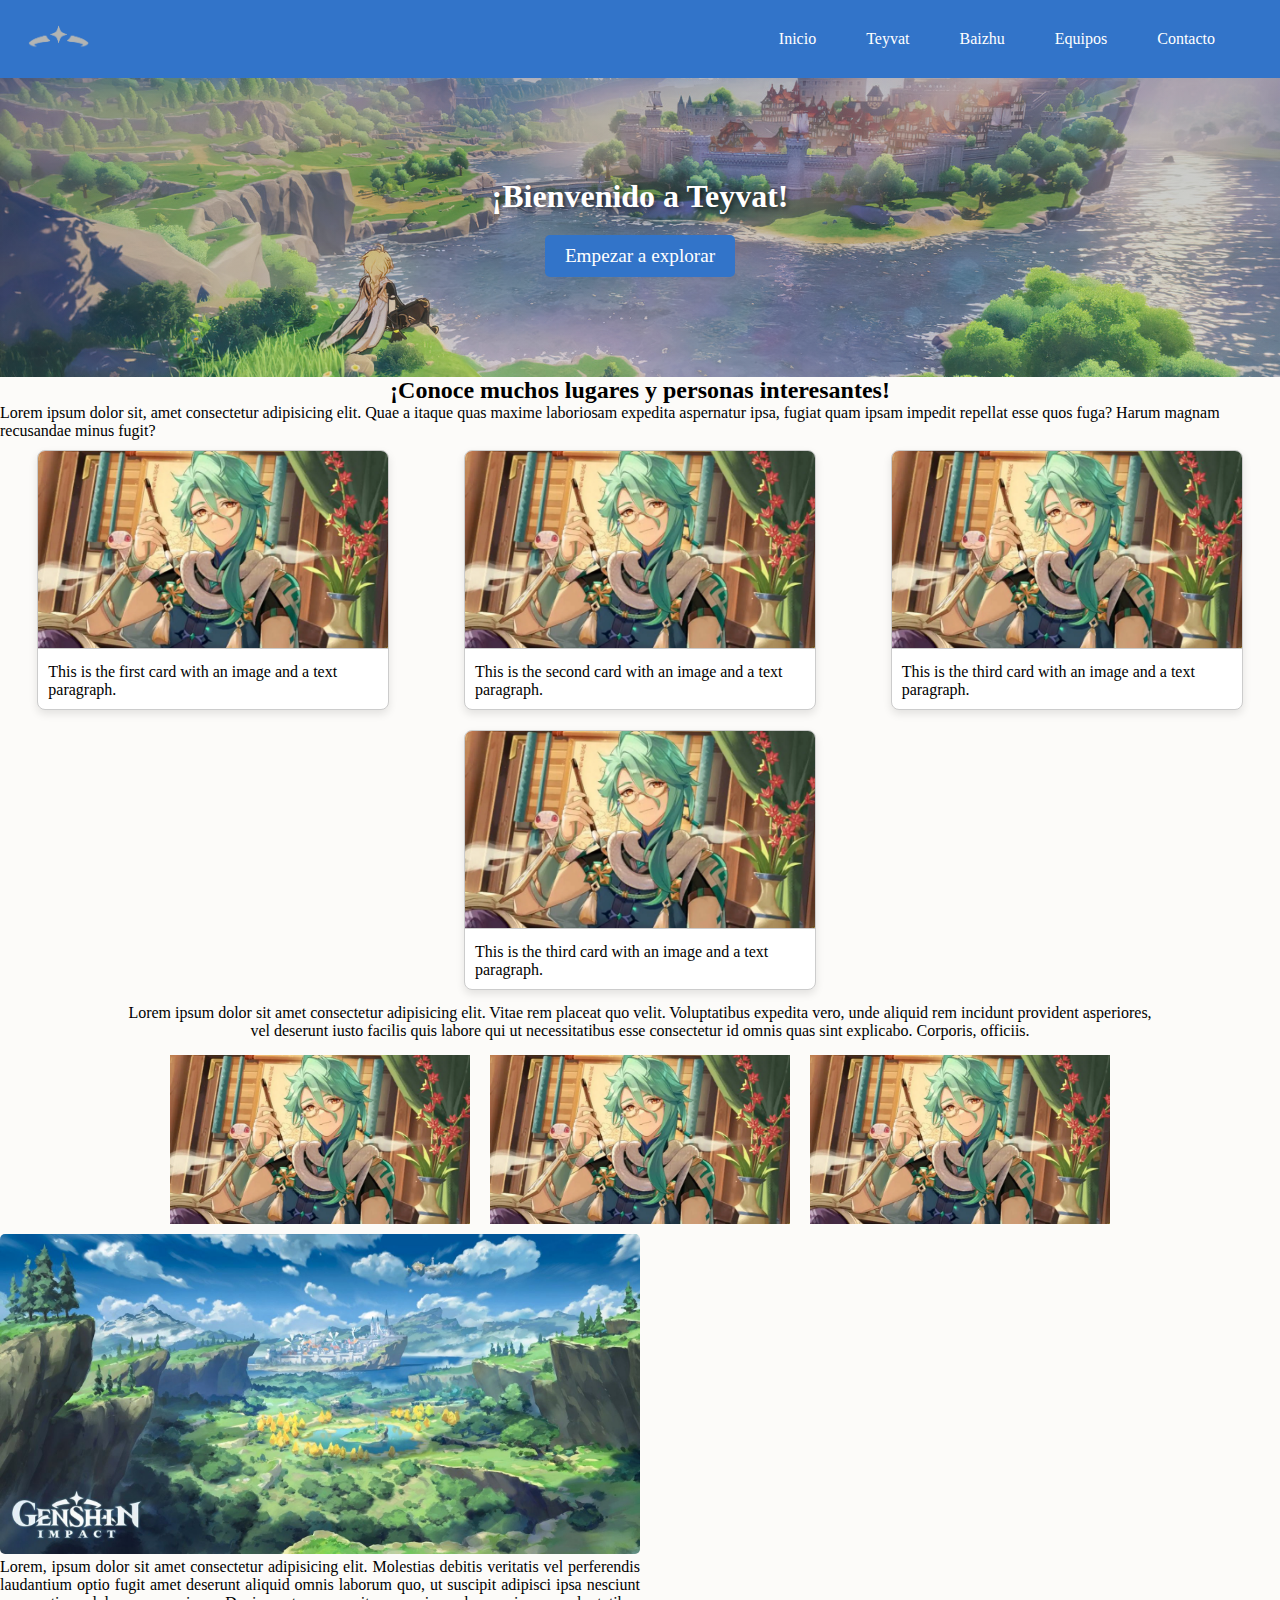
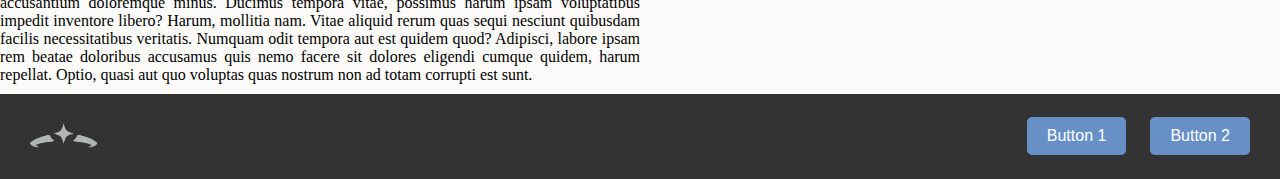
<file: index.html>
<!DOCTYPE html>
<html lang="es">

<head>
    <meta charset="UTF-8">
    <meta name="viewport" content="width=device-width, initial-scale=1.0">
    <title>¡Bienvenido a Genshin Impact!</title>
    <link href="./styles.css" rel="stylesheet" type="text/css" />
</head>

<body>

    <head>
        <!-- Navbar -->
        <nav>
            <div>
                <a href="./index.html">
                    <img src="./images/genshin.png" alt="Icono de Genshin Impact">
                </a>
            </div>
            <div>
                <nav>
                    <a href="index.html" class="menuButton">Inicio</a>
                    <a href="./pages/info.html" class="menuButton">Teyvat</a>
                    <a href="./pages/baizhu.html" class="menuButton">Baizhu</a>
                    <a href="./pages/teams.html" class="menuButton">Equipos</a>
                    <a href="./pages/contacto.html" class="menuButton">Contacto</a>
                </nav>
            </div>
        </nav>
    </head>

    <main>
        <!-- Hero Section -->
        <div class="hero-section">
            <!-- Titulo -->
            <h1 class="hero-text">¡Bienvenido a Teyvat!</h1>

            <!-- Boton -->
            <a href="./pages/info.html" class="hero-button">Empezar a explorar</a>
        </div>
        <div>
            <!-- Titulo y parrafo -->
            <div class="h2Div">
                <h2>
                    ¡Conoce muchos lugares y personas interesantes!
                </h2>
            </div>
            <div class=".parrafo">
                <p>
                    Lorem ipsum dolor sit, amet consectetur adipisicing elit. Quae a itaque quas maxime laboriosam
                    expedita aspernatur ipsa, fugiat quam ipsam impedit repellat esse quos fuga? Harum magnam recusandae
                    minus fugit?
                </p>
            </div>
            <div class="card-container">
                <!-- Primera Card -->
                <div class="card">
                    <img src="./images/Baizhu.webp" alt="Card Image 1">
                    <p>This is the first card with an image and a text paragraph.</p>
                </div>

                <!-- Segunda Card -->
                <div class="card">
                    <img src="./images/Baizhu.webp" alt="Card Image 2">
                    <p>This is the second card with an image and a text paragraph.</p>
                </div>

                <!-- Tercera Card -->
                <div class="card">
                    <img src="./images/Baizhu.webp" alt="Card Image 3">
                    <p>This is the third card with an image and a text paragraph.</p>
                </div>
                <!-- Cuarta Card -->
                <div class="card">
                    <img src="./images/Baizhu.webp" alt="Card Image 3">
                    <p>This is the third card with an image and a text paragraph.</p>
                </div>
            </div>
        </div>
        <!-- Parrafo -->
        <div class="parrafo">
            <p>Lorem ipsum dolor sit amet consectetur adipisicing elit. Vitae rem placeat quo velit. Voluptatibus
                expedita vero, unde aliquid rem incidunt provident asperiores, vel deserunt iusto facilis quis labore
                qui ut necessitatibus esse consectetur id omnis quas sint explicabo. Corporis, officiis.</p>
        </div>
        <!-- Imagenes -->
        <div class="image-container">
            <img src="./images/Baizhu.webp" alt="Image 1">
            <img src="./images/Baizhu.webp" alt="Image 1">
            <img src="./images/Baizhu.webp" alt="Image 1">
        </div>
        <!-- Info section -->
        <div class="infoSection">
            <div>
                <img src="./images/Genshin-Impact-Mondstadt-art.jpg" alt="">
            </div>
            <div>
                <p>Lorem, ipsum dolor sit amet consectetur adipisicing elit. Molestias debitis veritatis vel perferendis laudantium optio fugit amet deserunt aliquid omnis laborum quo, ut suscipit adipisci ipsa nesciunt accusantium doloremque minus.
                Ducimus tempora vitae, possimus harum ipsam voluptatibus impedit inventore libero? Harum, mollitia nam. Vitae aliquid rerum quas sequi nesciunt quibusdam facilis necessitatibus veritatis. Numquam odit tempora aut est quidem quod?
                Adipisci, labore ipsam rem beatae doloribus accusamus quis nemo facere sit dolores eligendi cumque quidem, harum repellat. Optio, quasi aut quo voluptas quas nostrum non ad totam corrupti est sunt.</p>
            </div>
        </div>
    </main>
    <footer>
        <img src="./images/genshin.png" alt="Footer Logo">

        <!-- Footer buttons -->
        <div>
            <button>Button 1</button>
            <button>Button 2</button>
        </div>
    </footer>
</body>

</html>
</file>
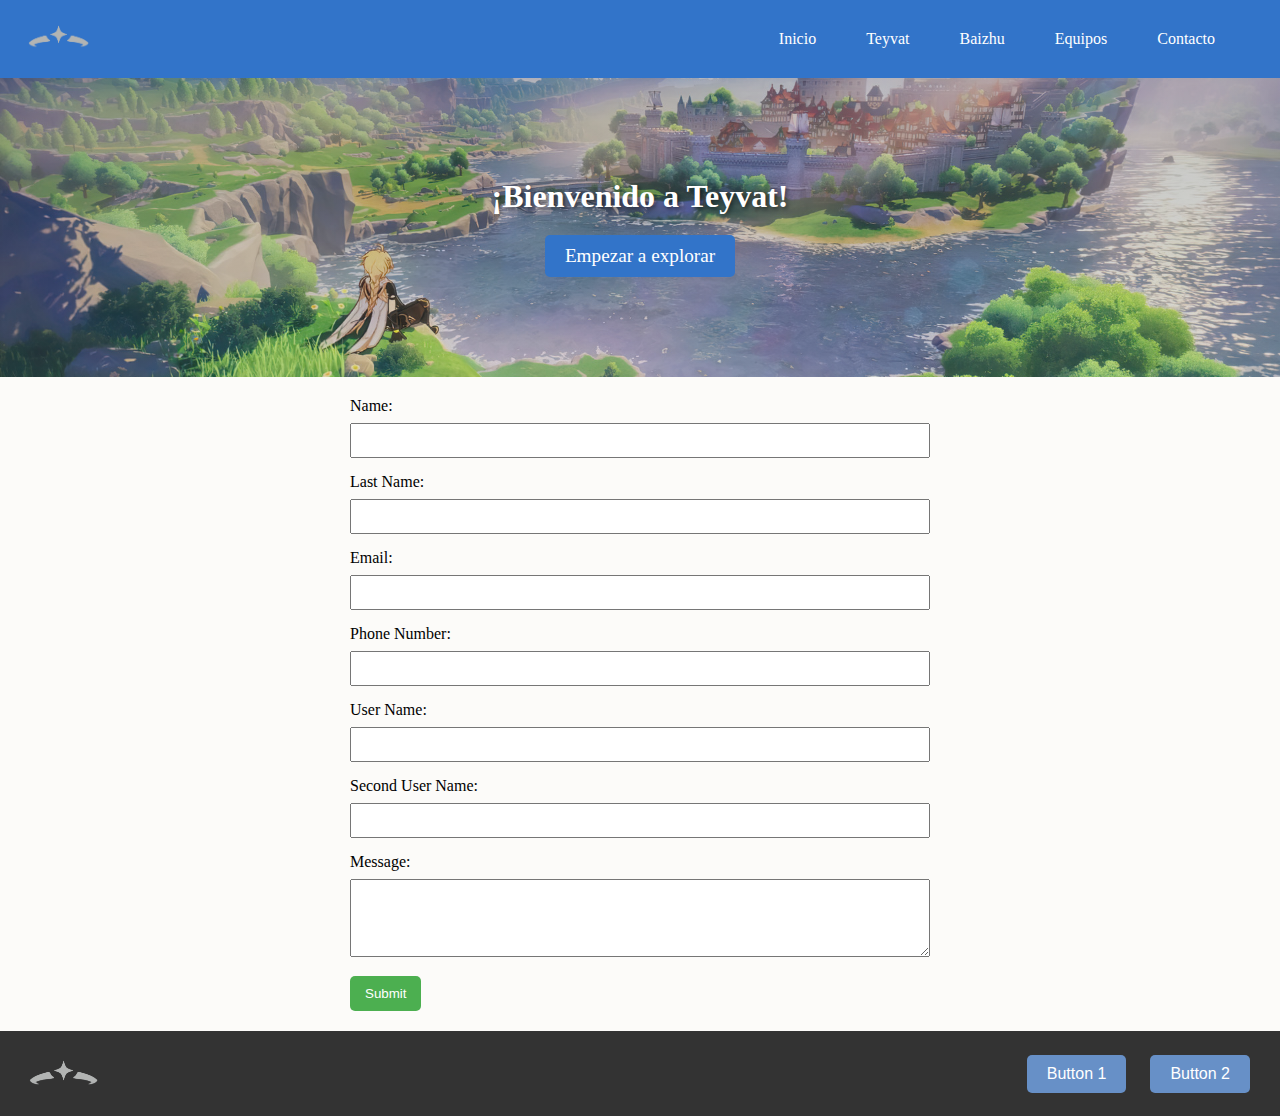
<file: pages/contacto.html>
<!DOCTYPE html>
<html lang="es">

<head>
    <meta charset="UTF-8">
    <meta name="viewport" content="width=device-width, initial-scale=1.0">
    <link rel="stylesheet" href="../styles.css">
    <title>Contactanos</title>
</head>

<body>

    <head>
        <!-- Navbar -->
        <nav>
            <div>
                <a href="./index.html">
                    <img src="../images/genshin.png" alt="Icono de Genshin Impact">
                </a>
            </div>
            <div>
                <nav>
                    <a href="../index.html" class="menuButton">Inicio</a>
                    <a href="./info.html" class="menuButton">Teyvat</a>
                    <a href="./baizhu.html" class="menuButton">Baizhu</a>
                    <a href="./teams.html" class="menuButton">Equipos</a>
                    <a href="./contacto.html" class="menuButton">Contacto</a>
                </nav>
            </div>
        </nav>
    </head>
    <main>
        <div class="hero-section">
            <!-- Titulo -->
            <h1 class="hero-text">¡Bienvenido a Teyvat!</h1>

            <!-- Boton -->
            <a href="./pages/info.html" class="hero-button">Empezar a explorar</a>
        </div>
        <form>
            <div>
                <!-- Name input -->
                <label for="name">Name:</label>
                <input type="text" id="name" name="name" required>

                <!-- Last Name input -->
                <label for="lastName">Last Name:</label>
                <input type="text" id="lastName" name="lastName" required>

                <!-- Email input -->
                <label for="email">Email:</label>
                <input type="email" id="email" name="email" required>

                <!-- Phone Number input -->
                <label for="phoneNumber">Phone Number:</label>
                <input type="tel" id="phoneNumber" name="phoneNumber" required>

                <!-- User Name input -->
                <label for="userName">User Name:</label>
                <input type="text" id="userName" name="userName" required>

                <!-- Second User Name input -->
                <label for="secondUserName">Second User Name:</label>
                <input type="text" id="secondUserName" name="secondUserName" required>

                <!-- Text input -->
                <label for="message">Message:</label>
                <textarea id="message" name="message" rows="4" required></textarea>

                <!-- Submit button -->
                <button type="submit">Submit</button>
            </div>
        </form>
    </main>
    <footer>
        <img src="../images/genshin.png" alt="Footer Logo">

        <!-- Footer buttons -->
        <div>
            <button>Button 1</button>
            <button>Button 2</button>
        </div>
    </footer>
</body>

</html>
</file>
<file: styles.css>
* {
    padding: 0;
    margin: 0;
}

body {
    background-color: rgb(252, 251, 249);
}

@font-face {
    font-family: 'GenshinText';
    src: url('./fonts/zh-cn.ttf') format('ttf'),
}

.h2Div {
    display: flex;
    flex-wrap: wrap;
    justify-content: center;
    align-items: center;
}

h2 {
    text-align: center;
}

.teamName {
    display: flex;
    flex-wrap: wrap;
    justify-content: center;
    align-items: center;
    height: 5vh;
    margin: 10px;
}

.h2Div p {
    width: 80%;
}

/* Estilos del navbar */
nav {
    background-color: #3274c9;
    overflow: hidden;
    display: flex;
    align-items: center;
    justify-content: space-between;
    padding: 10px 20px;
}

nav .menuButton {
    color: white;
    text-decoration: none;
    padding: 10px 15px;
    margin: 0 10px;
}

nav img {
    max-height: 40px;
}

nav .menuButton:hover {
    background-color: #4b83cc;
    border-radius: 2px;
}

/* Estilos del hero section */
.hero-section {
    background: linear-gradient(rgba(70, 70, 70, 0.329), rgba(112, 112, 112, 0.226)), url("./images/genshin-impact-scenery-uhdpaper.com-hd-3.2969.jpg");
    background-size: cover;
    background-position: center;
    color: white;
    text-align: center;
    padding: 100px 20px;
}

.hero-text {
    font-size: 2em;
    margin-bottom: 20px;
    text-shadow: 2px 2px 4px rgba(0, 0, 0, 0.5);
    font-family: GenshinText;
}

.hero-button {
    display: inline-block;
    padding: 10px 20px;
    font-size: 1.2em;
    text-decoration: none;
    color: white;
    background-color: #3274c9;
    border: none;
    border-radius: 5px;
    cursor: pointer;
    transition: background-color 0.3s;
}

.hero-button:hover {
    background-color: #4b83cc;
}

/* Estilos de las cards */
.card-container {
    display: flex;
    flex-wrap: wrap;
    justify-content: space-around;
}

.card {
    width: 350px;
    margin: 10px;
    border: 1px solid #ccc;
    border-radius: 8px;
    overflow: hidden;
    box-shadow: 0 4px 8px rgba(0, 0, 0, 0.1);
    background-color: rgb(255, 255, 255);
}

.card img {
    width: 100%;
    height: auto;
    border-bottom: 1px solid #ccc;
}

.card p {
    padding: 10px;
    margin: 0;
}

.parrafo {
    display: flex;
    justify-content: center;
    align-items: center;
    height: 5vh;
}

.parrafo p {
    text-align: center;
    width: 80%;
}

/* Tres imagenes */
.image-container {
    display: flex;
    justify-content: center;
    flex-wrap: wrap;
}

.image-container img {
    width: 300px;
    height: auto;
    margin: 10px;
}

.infoSection {
    display: flex;
    flex-wrap: wrap;
    align-items: center;
    justify-content: space-between;
}

.infoSection img {
    width: 50%;
    height: auto;
    border-radius: 5px;
    margin-right: 10px;
}

.infoSection iframe {
    border-radius: 5px;
    margin: 0 auto;
    display: inline;
}

.infoSection p {
    width: 50%;
    text-align: justify;
    margin: 0;
}

.gallery-container {
    display: flex;
    flex-wrap: wrap;
    justify-content: space-around;
    margin: 20px;
}

.masonry-container {
    column-count: 3;
    column-gap: 15px;
    margin: 20px;
}

.masonry-item {
    break-inside: avoid-column;
    margin-bottom: 15px;
}

.masonry-item img {
    width: 100%;
    height: auto;
    border-radius: 5px;
    display: block;
}

form {
    max-width: 600px;
    margin: 20px auto;
}

/* Style for form labels and inputs */
label {
    display: block;
    margin-bottom: 8px;
}

input,
textarea {
    width: 100%;
    padding: 8px;
    margin-bottom: 15px;
    box-sizing: border-box;
}

form div {
    margin: 0px 10px;
}

/* Add some styling for the submit button */
button {
    padding: 10px 15px;
    background-color: #4CAF50;
    color: white;
    border: none;
    border-radius: 5px;
    cursor: pointer;
}

button:hover {
    background-color: #45a049;
}

hr {
    width: 70%;
    margin: 20px auto;
    color: #3273c98c;
}

/* Footer */
footer {
    background-color: #333;
    color: white;
    padding: 20px;
    text-align: center;
    display: flex;
    align-items: center;
    justify-content: space-between;
    margin: 10px 0px 0px 0px;
}

footer img {
    height: 5vh;
}

footer button {
    padding: 10px 20px;
    margin: 0 10px;
    font-size: 1em;
    color: white;
    background-color: #6790c7;
    border: none;
    border-radius: 5px;
    cursor: pointer;
    transition: background-color 0.3s;
}

footer button:hover {
    background-color: #3274c9;
}
</file>
